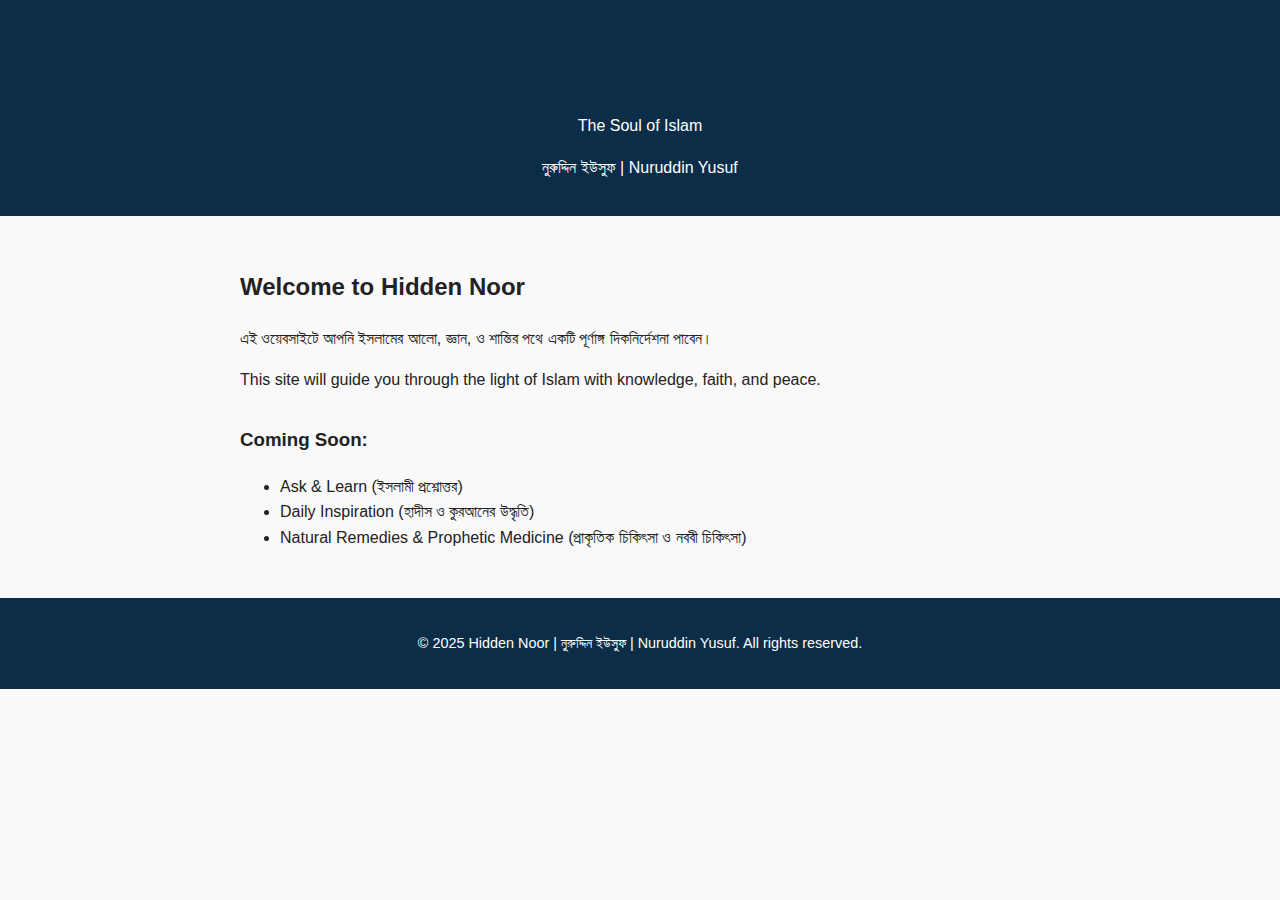
<file: index.html>
<!DOCTYPE html>
<html lang="bn">
<head>
  <meta charset="UTF-8" />
  <meta name="viewport" content="width=device-width, initial-scale=1.0"/>
  <meta name="description" content="Hidden Noor - The Soul of Islam | ইসলামের আলো ছড়িয়ে দিন">
  <title>Hidden Noor | Nuruddin Yusuf</title>
  <link rel="stylesheet" href="styles.css" />
  <style>
    body {
      font-family: 'Segoe UI', sans-serif;
      background-color: #f9f9f9;
      color: #222;
      margin: 0;
      padding: 0;
      line-height: 1.6;
    }
    header, footer {
      background: #0c2d48;
      color: white;
      text-align: center;
      padding: 1.2rem 0;
    }
    main {
      padding: 2rem;
      max-width: 800px;
      margin: auto;
    }
    h1 {
      color: #0c2d48;
    }
    .section {
      margin-top: 2rem;
    }
    footer p {
      font-size: 0.9rem;
    }
  </style>
</head>
<body>
  <header>
    <h1>Hidden Noor</h1>
    <p>The Soul of Islam</p>
    <p>নুরুদ্দিন ইউসুফ | Nuruddin Yusuf</p>
  </header>

  <main>
    <h2>Welcome to Hidden Noor</h2>
    <p>এই ওয়েবসাইটে আপনি ইসলামের আলো, জ্ঞান, ও শান্তির পথে একটি পূর্ণাঙ্গ দিকনির্দেশনা পাবেন।</p>
    <p>This site will guide you through the light of Islam with knowledge, faith, and peace.</p>

    <div class="section">
      <h3>Coming Soon:</h3>
      <ul>
        <li>Ask & Learn (ইসলামী প্রশ্নোত্তর)</li>
        <li>Daily Inspiration (হাদীস ও কুরআনের উদ্ধৃতি)</li>
        <li>Natural Remedies & Prophetic Medicine (প্রাকৃতিক চিকিৎসা ও নববী চিকিৎসা)</li>
      </ul>
    </div>
  </main>

  <footer>
    <p>&copy; 2025 Hidden Noor | নুরুদ্দিন ইউসুফ | Nuruddin Yusuf. All rights reserved.</p>
  </footer>
</body>
</html>
</file>
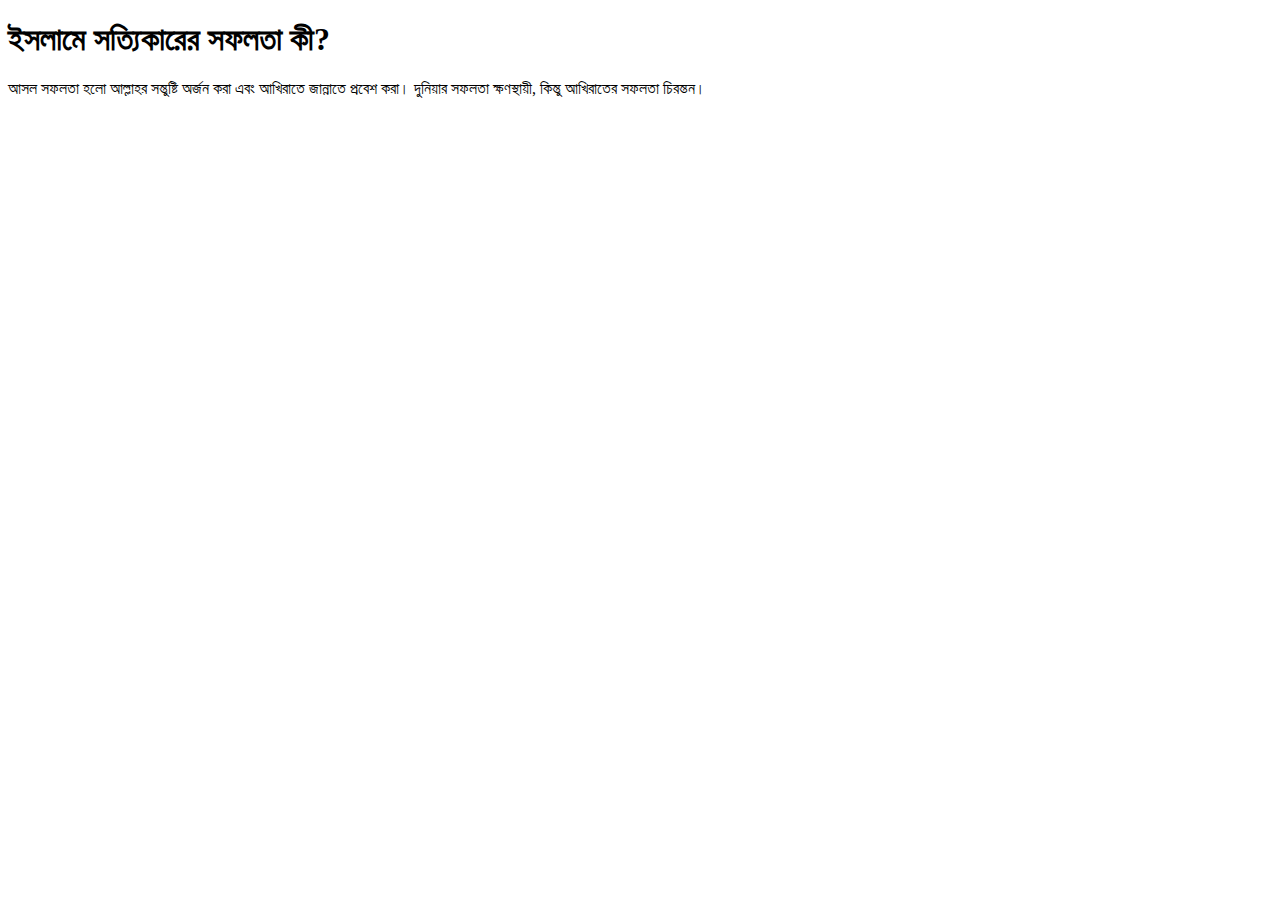
<file: article1.html>
<!DOCTYPE html>
<html lang="bn">
<head>
    <meta charset="UTF-8">
    <title>ইসলামে সত্যিকারের সফলতা</title>
</head>
<body>
    <h1>ইসলামে সত্যিকারের সফলতা কী?</h1>
    <p>আসল সফলতা হলো আল্লাহর সন্তুষ্টি অর্জন করা এবং আখিরাতে জান্নাতে প্রবেশ করা। দুনিয়ার সফলতা ক্ষণস্থায়ী, কিন্তু আখিরাতের সফলতা চিরন্তন।</p>
</body>
</html>
</file>
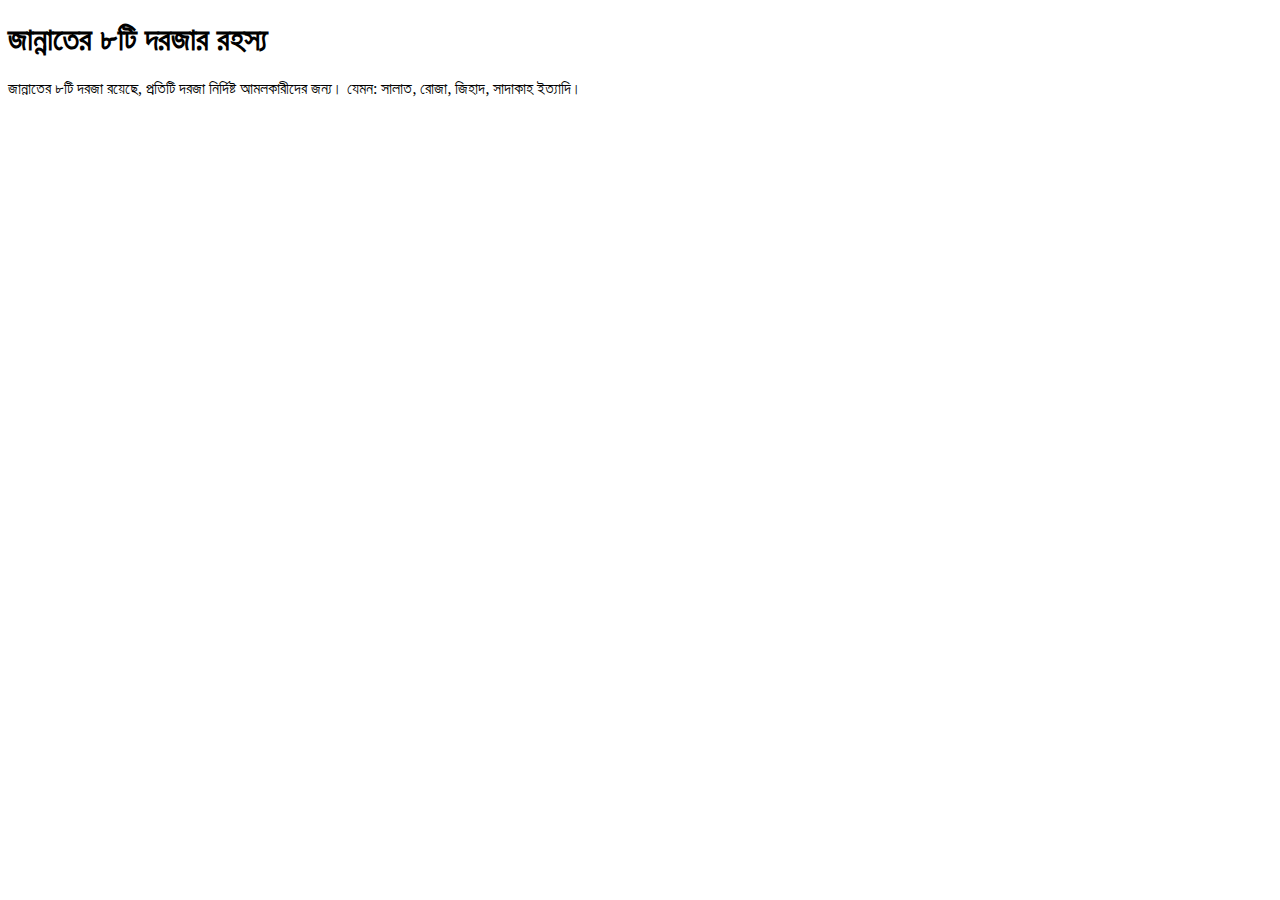
<file: article2.html>
<!DOCTYPE html>
<html lang="bn">
<head>
    <meta charset="UTF-8">
    <title>জান্নাতের ৮টি দরজার রহস্য</title>
</head>
<body>
    <h1>জান্নাতের ৮টি দরজার রহস্য</h1>
    <p>জান্নাতের ৮টি দরজা রয়েছে, প্রতিটি দরজা নির্দিষ্ট আমলকারীদের জন্য। যেমন: সালাত, রোজা, জিহাদ, সাদাকাহ ইত্যাদি।</p>
</body>
</html>
</file>
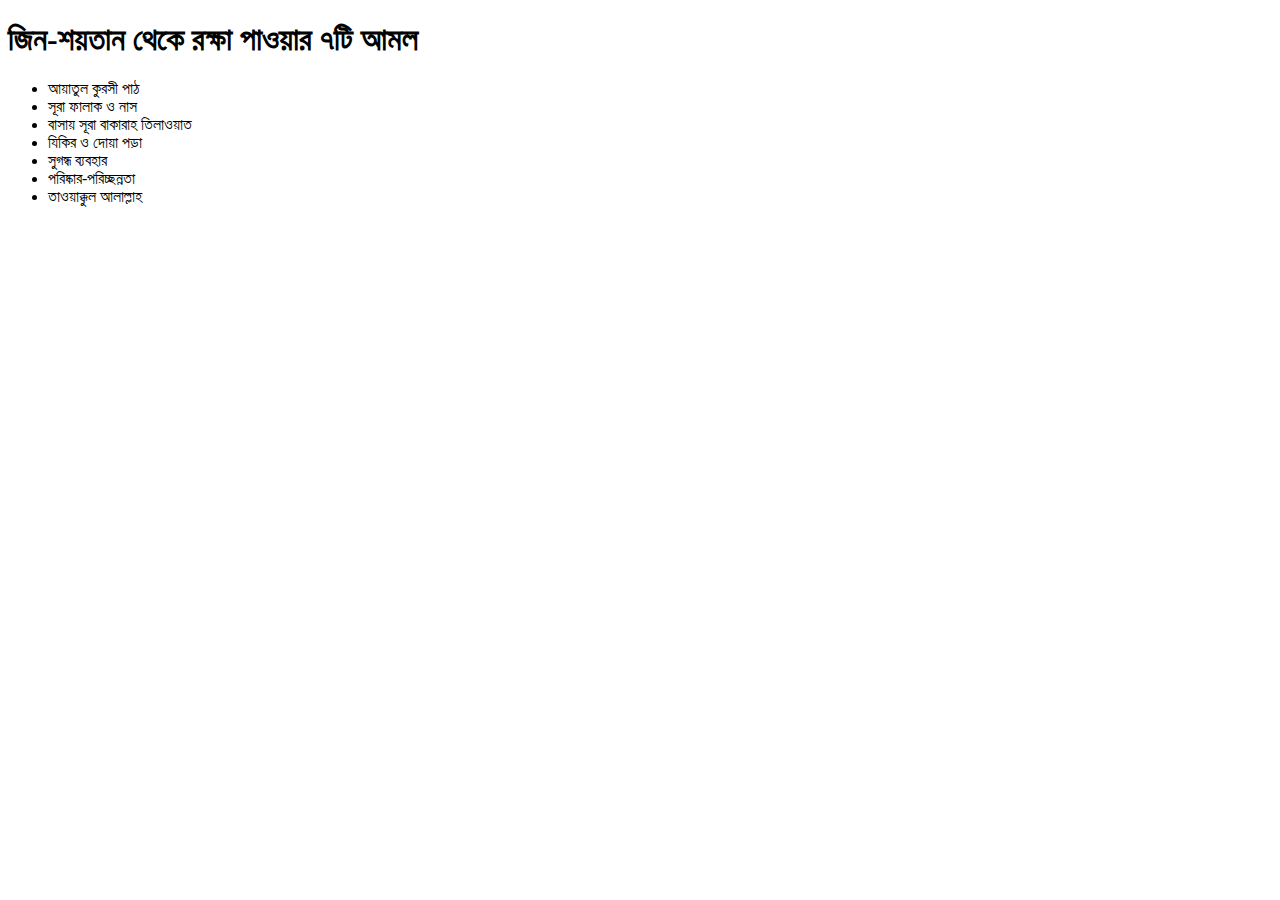
<file: article3.html>
<!DOCTYPE html>
<html lang="bn">
<head>
    <meta charset="UTF-8">
    <title>জিন-শয়তান থেকে রক্ষা পাওয়ার ৭টি আমল</title>
</head>
<body>
    <h1>জিন-শয়তান থেকে রক্ষা পাওয়ার ৭টি আমল</h1>
    <ul>
        <li>আয়াতুল কুরসী পাঠ</li>
        <li>সূরা ফালাক ও নাস</li>
        <li>বাসায় সূরা বাকারাহ তিলাওয়াত</li>
        <li>যিকির ও দোয়া পড়া</li>
        <li>সুগন্ধ ব্যবহার</li>
        <li>পরিষ্কার-পরিচ্ছন্নতা</li>
        <li>তাওয়াক্কুল আলাল্লাহ</li>
    </ul>
</body>
</html>
</file>
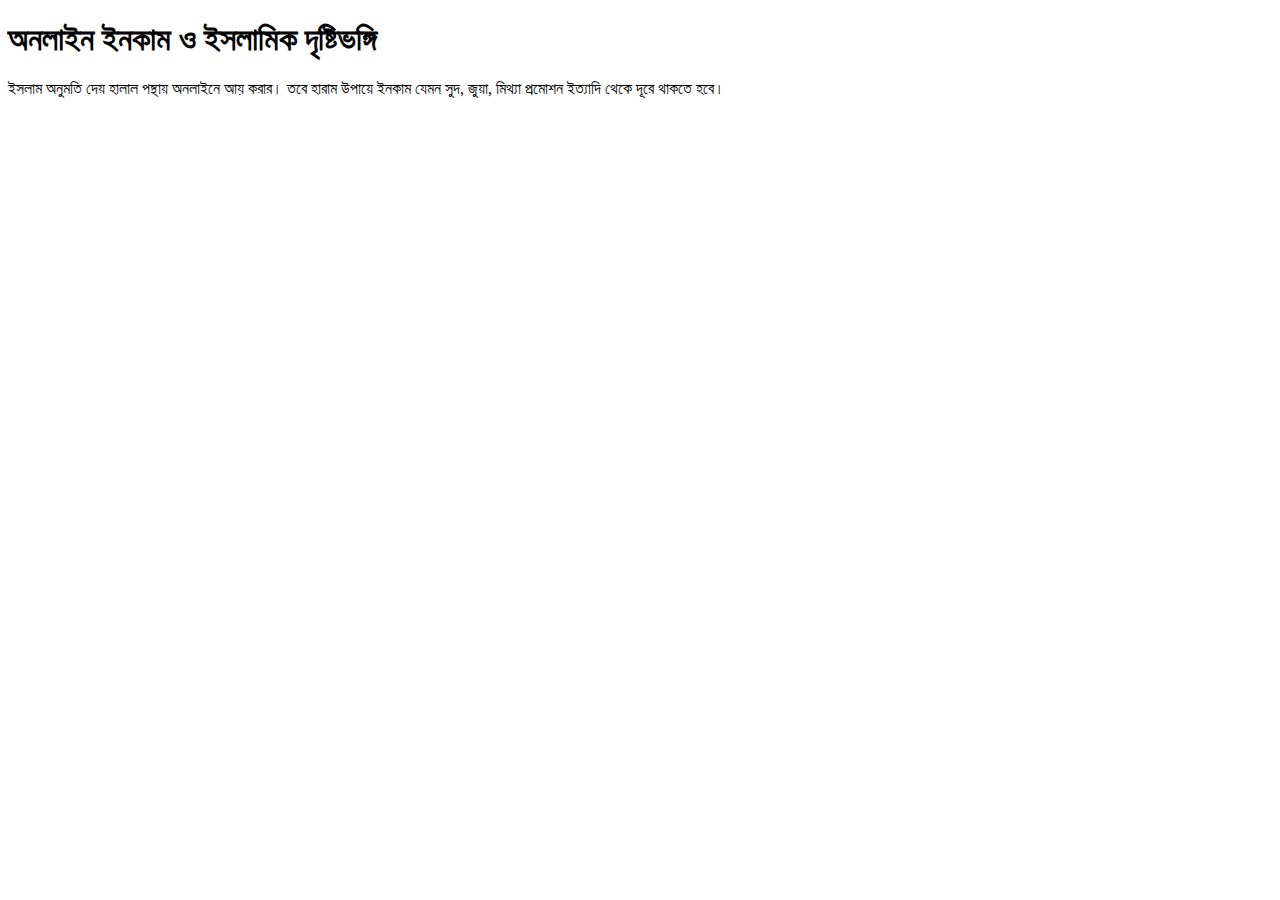
<file: article4.html>
<!DOCTYPE html>
<html lang="bn">
<head>
    <meta charset="UTF-8">
    <title>অনলাইন ইনকাম ও ইসলামিক দৃষ্টিভঙ্গি</title>
</head>
<body>
    <h1>অনলাইন ইনকাম ও ইসলামিক দৃষ্টিভঙ্গি</h1>
    <p>ইসলাম অনুমতি দেয় হালাল পন্থায় অনলাইনে আয় করার। তবে হারাম উপায়ে ইনকাম যেমন সুদ, জুয়া, মিথ্যা প্রমোশন ইত্যাদি থেকে দূরে থাকতে হবে।</p>
</body>
</html>
</file>
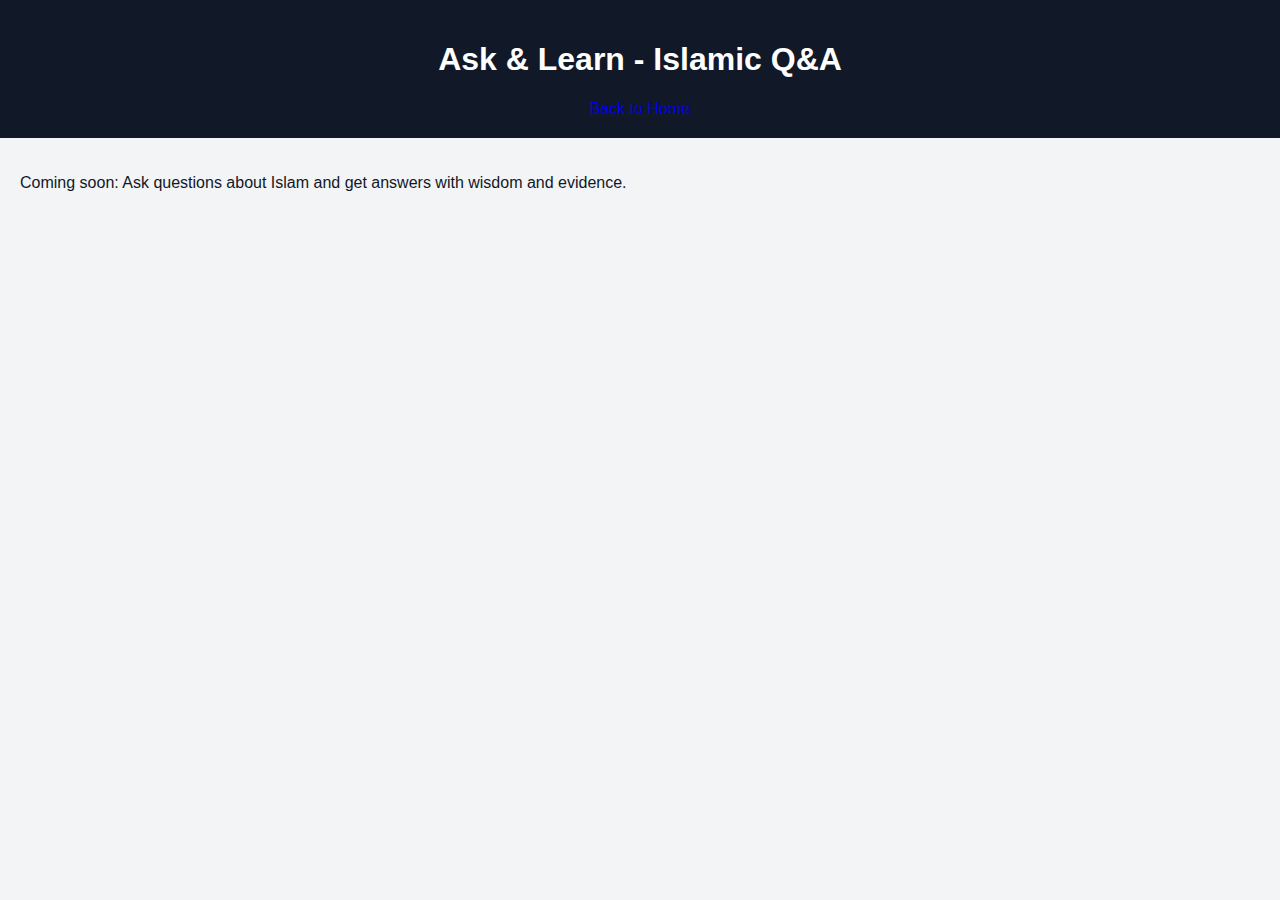
<file: ask.html>
<!DOCTYPE html>
<html lang="en">
<head>
  <meta charset="UTF-8">
  <meta name="viewport" content="width=device-width, initial-scale=1.0">
  <title>Ask & Learn</title>
  <link rel="stylesheet" href="styles.css">
</head>
<body>
  <header>
    <h1>Ask & Learn - Islamic Q&A</h1>
    <a href="index.html">Back to Home</a>
  </header>
  <main>
    <p>Coming soon: Ask questions about Islam and get answers with wisdom and evidence.</p>
  </main>
</body>
</html>
</file>
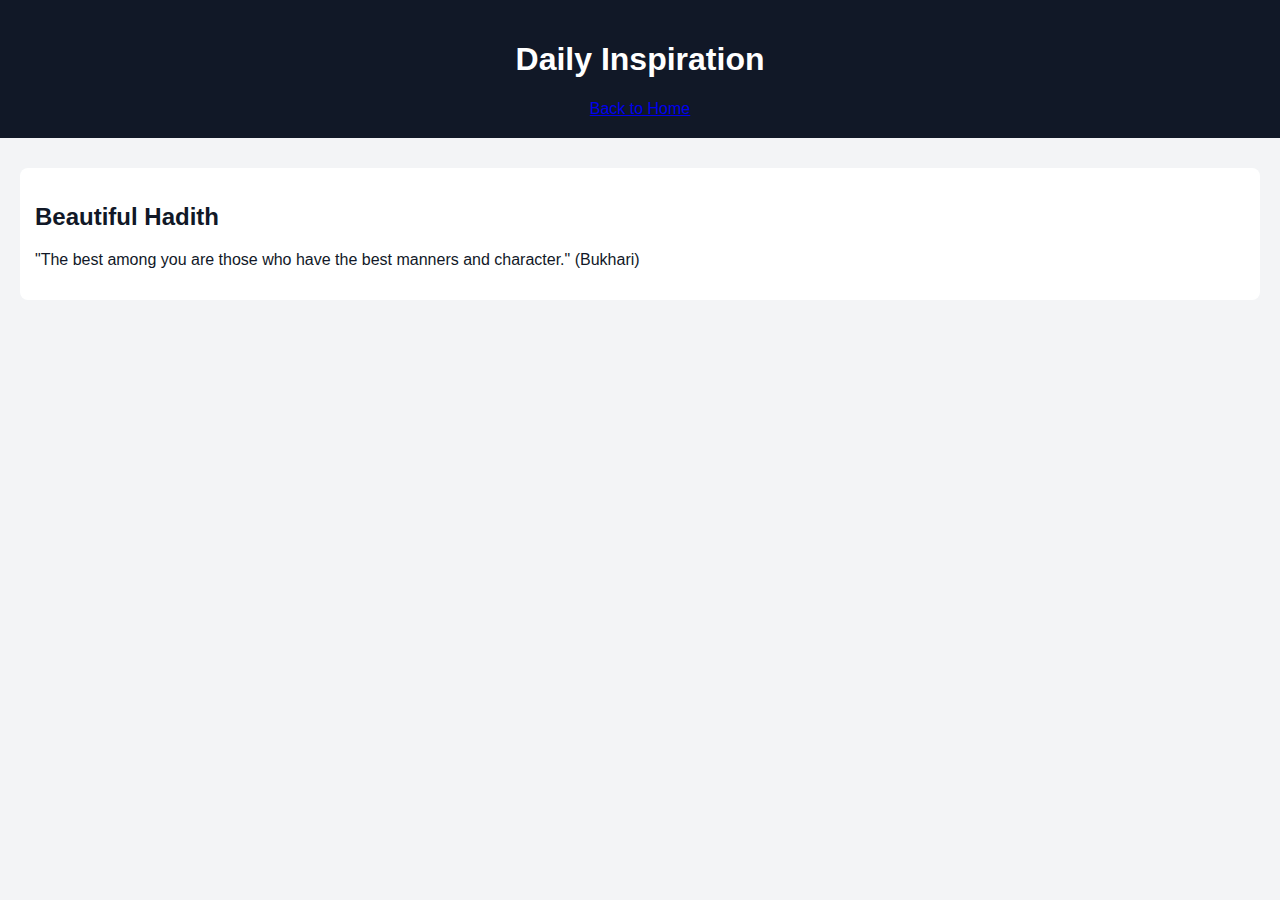
<file: daily.html>
<!DOCTYPE html>
<html lang="en">
<head>
  <meta charset="UTF-8">
  <meta name="viewport" content="width=device-width, initial-scale=1.0">
  <title>Daily Inspiration</title>
  <link rel="stylesheet" href="styles.css">
</head>
<body>
  <header>
    <h1>Daily Inspiration</h1>
    <a href="index.html">Back to Home</a>
  </header>
  <main>
    <article>
      <h2>Beautiful Hadith</h2>
      <p>"The best among you are those who have the best manners and character." (Bukhari)</p>
    </article>
  </main>
</body>
</html>
</file>
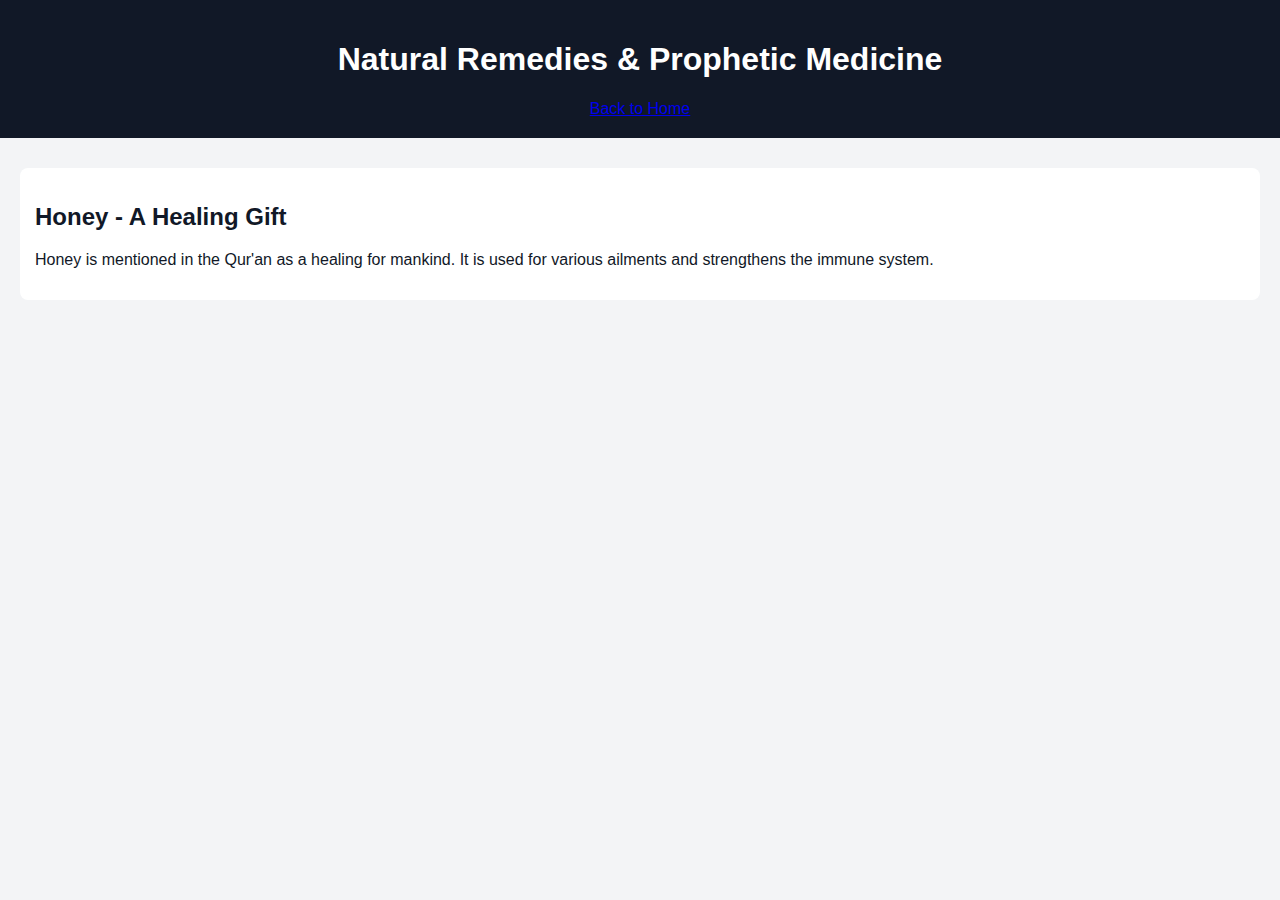
<file: remedies.html>
<!DOCTYPE html>
<html lang="en">
<head>
  <meta charset="UTF-8">
  <meta name="viewport" content="width=device-width, initial-scale=1.0">
  <title>Natural Remedies</title>
  <link rel="stylesheet" href="styles.css">
</head>
<body>
  <header>
    <h1>Natural Remedies & Prophetic Medicine</h1>
    <a href="index.html">Back to Home</a>
  </header>
  <main>
    <article>
      <h2>Honey - A Healing Gift</h2>
      <p>Honey is mentioned in the Qur'an as a healing for mankind. It is used for various ailments and strengthens the immune system.</p>
    </article>
  </main>
</body>
</html>
</file>
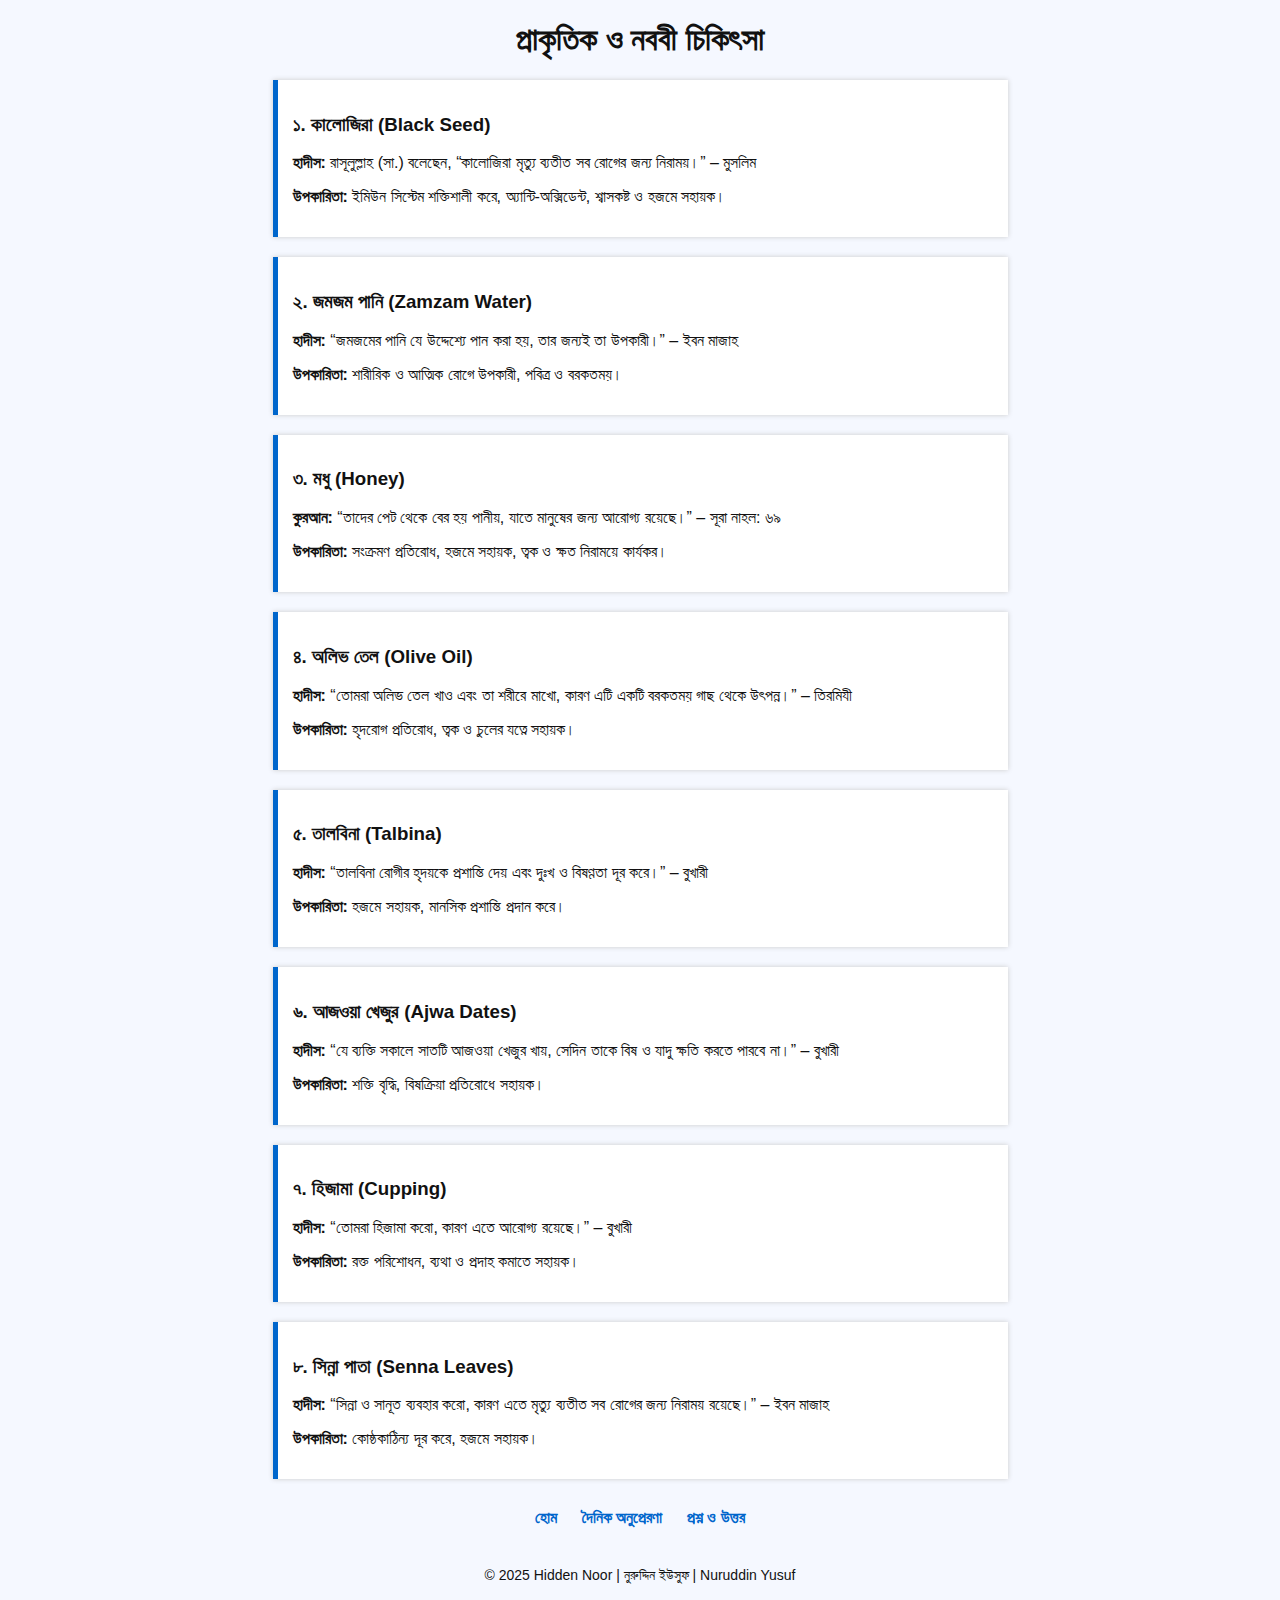
<file: Remedies.html>
<!DOCTYPE html>
<html lang="bn">
<head>
  <meta charset="UTF-8" />
  <meta name="viewport" content="width=device-width, initial-scale=1.0" />
  <title>প্রাকৃতিক ও নববী চিকিৎসা | Hidden Noor</title>
  <style>
    body { font-family: 'Arial', sans-serif; margin: 20px; background: #f5f8ff; color: #111; }
    h1, h2 { text-align: center; }
    .remedy { background: #fff; padding: 15px; margin: 20px auto; max-width: 700px; box-shadow: 0 0 5px #ccc; border-left: 5px solid #0066cc; }
    .footer { text-align: center; margin-top: 40px; font-size: 14px; }
    .nav { text-align: center; margin-top: 30px; }
    .nav a { margin: 0 10px; text-decoration: none; color: #0066cc; font-weight: bold; }
  </style>
</head>
<body>

  <h1>প্রাকৃতিক ও নববী চিকিৎসা</h1>

  <div class="remedy">
    <h3>১. কালোজিরা (Black Seed)</h3>
    <p><strong>হাদীস:</strong> রাসূলুল্লাহ (সা.) বলেছেন, “কালোজিরা মৃত্যু ব্যতীত সব রোগের জন্য নিরাময়।” – মুসলিম</p>
    <p><strong>উপকারিতা:</strong> ইমিউন সিস্টেম শক্তিশালী করে, অ্যান্টি-অক্সিডেন্ট, শ্বাসকষ্ট ও হজমে সহায়ক।</p>
  </div>

  <div class="remedy">
    <h3>২. জমজম পানি (Zamzam Water)</h3>
    <p><strong>হাদীস:</strong> “জমজমের পানি যে উদ্দেশ্যে পান করা হয়, তার জন্যই তা উপকারী।” – ইবন মাজাহ</p>
    <p><strong>উপকারিতা:</strong> শারীরিক ও আত্মিক রোগে উপকারী, পবিত্র ও বরকতময়।</p>
  </div>

  <div class="remedy">
    <h3>৩. মধু (Honey)</h3>
    <p><strong>কুরআন:</strong> “তাদের পেট থেকে বের হয় পানীয়, যাতে মানুষের জন্য আরোগ্য রয়েছে।” – সূরা নাহল: ৬৯</p>
    <p><strong>উপকারিতা:</strong> সংক্রমণ প্রতিরোধ, হজমে সহায়ক, ত্বক ও ক্ষত নিরাময়ে কার্যকর।</p>
  </div>

  <div class="remedy">
    <h3>৪. অলিভ তেল (Olive Oil)</h3>
    <p><strong>হাদীস:</strong> “তোমরা অলিভ তেল খাও এবং তা শরীরে মাখো, কারণ এটি একটি বরকতময় গাছ থেকে উৎপন্ন।” – তিরমিযী</p>
    <p><strong>উপকারিতা:</strong> হৃদরোগ প্রতিরোধ, ত্বক ও চুলের যত্নে সহায়ক।</p>
  </div>

  <div class="remedy">
    <h3>৫. তালবিনা (Talbina)</h3>
    <p><strong>হাদীস:</strong> “তালবিনা রোগীর হৃদয়কে প্রশান্তি দেয় এবং দুঃখ ও বিষণ্ণতা দূর করে।” – বুখারী</p>
    <p><strong>উপকারিতা:</strong> হজমে সহায়ক, মানসিক প্রশান্তি প্রদান করে।</p>
  </div>

  <div class="remedy">
    <h3>৬. আজওয়া খেজুর (Ajwa Dates)</h3>
    <p><strong>হাদীস:</strong> “যে ব্যক্তি সকালে সাতটি আজওয়া খেজুর খায়, সেদিন তাকে বিষ ও যাদু ক্ষতি করতে পারবে না।” – বুখারী</p>
    <p><strong>উপকারিতা:</strong> শক্তি বৃদ্ধি, বিষক্রিয়া প্রতিরোধে সহায়ক।</p>
  </div>

  <div class="remedy">
    <h3>৭. হিজামা (Cupping)</h3>
    <p><strong>হাদীস:</strong> “তোমরা হিজামা করো, কারণ এতে আরোগ্য রয়েছে।” – বুখারী</p>
    <p><strong>উপকারিতা:</strong> রক্ত পরিশোধন, ব্যথা ও প্রদাহ কমাতে সহায়ক।</p>
  </div>

  <div class="remedy">
    <h3>৮. সিন্না পাতা (Senna Leaves)</h3>
    <p><strong>হাদীস:</strong> “সিন্না ও সানূত ব্যবহার করো, কারণ এতে মৃত্যু ব্যতীত সব রোগের জন্য নিরাময় রয়েছে।” – ইবন মাজাহ</p>
    <p><strong>উপকারিতা:</strong> কোষ্ঠকাঠিন্য দূর করে, হজমে সহায়ক।</p>
  </div>

  <div class="nav">
    <a href="index.html">হোম</a>
    <a href="daily.html">দৈনিক অনুপ্রেরণা</a>
    <a href="ask.html">প্রশ্ন ও উত্তর</a>
  </div>

  <div class="footer">
    &copy; 2025 Hidden Noor | নুরুদ্দিন ইউসুফ | Nuruddin Yusuf
  </div>

</body>
</html>
</file>
<file: styles.css>
body {
  font-family: Arial, sans-serif;
  margin: 0;
  padding: 0;
  background-color: #f3f4f6;
  color: #111827;
}
header {
  background-color: #111827;
  color: white;
  padding: 20px;
  text-align: center;
}
nav a {
  margin: 0 10px;
  color: #93c5fd;
  text-decoration: none;
}
main {
  padding: 20px;
}
footer {
  background-color: #1f2937;
  color: white;
  text-align: center;
  padding: 10px;
}
article {
  background: white;
  padding: 15px;
  margin: 10px 0;
  border-radius: 8px;
}
</file>
